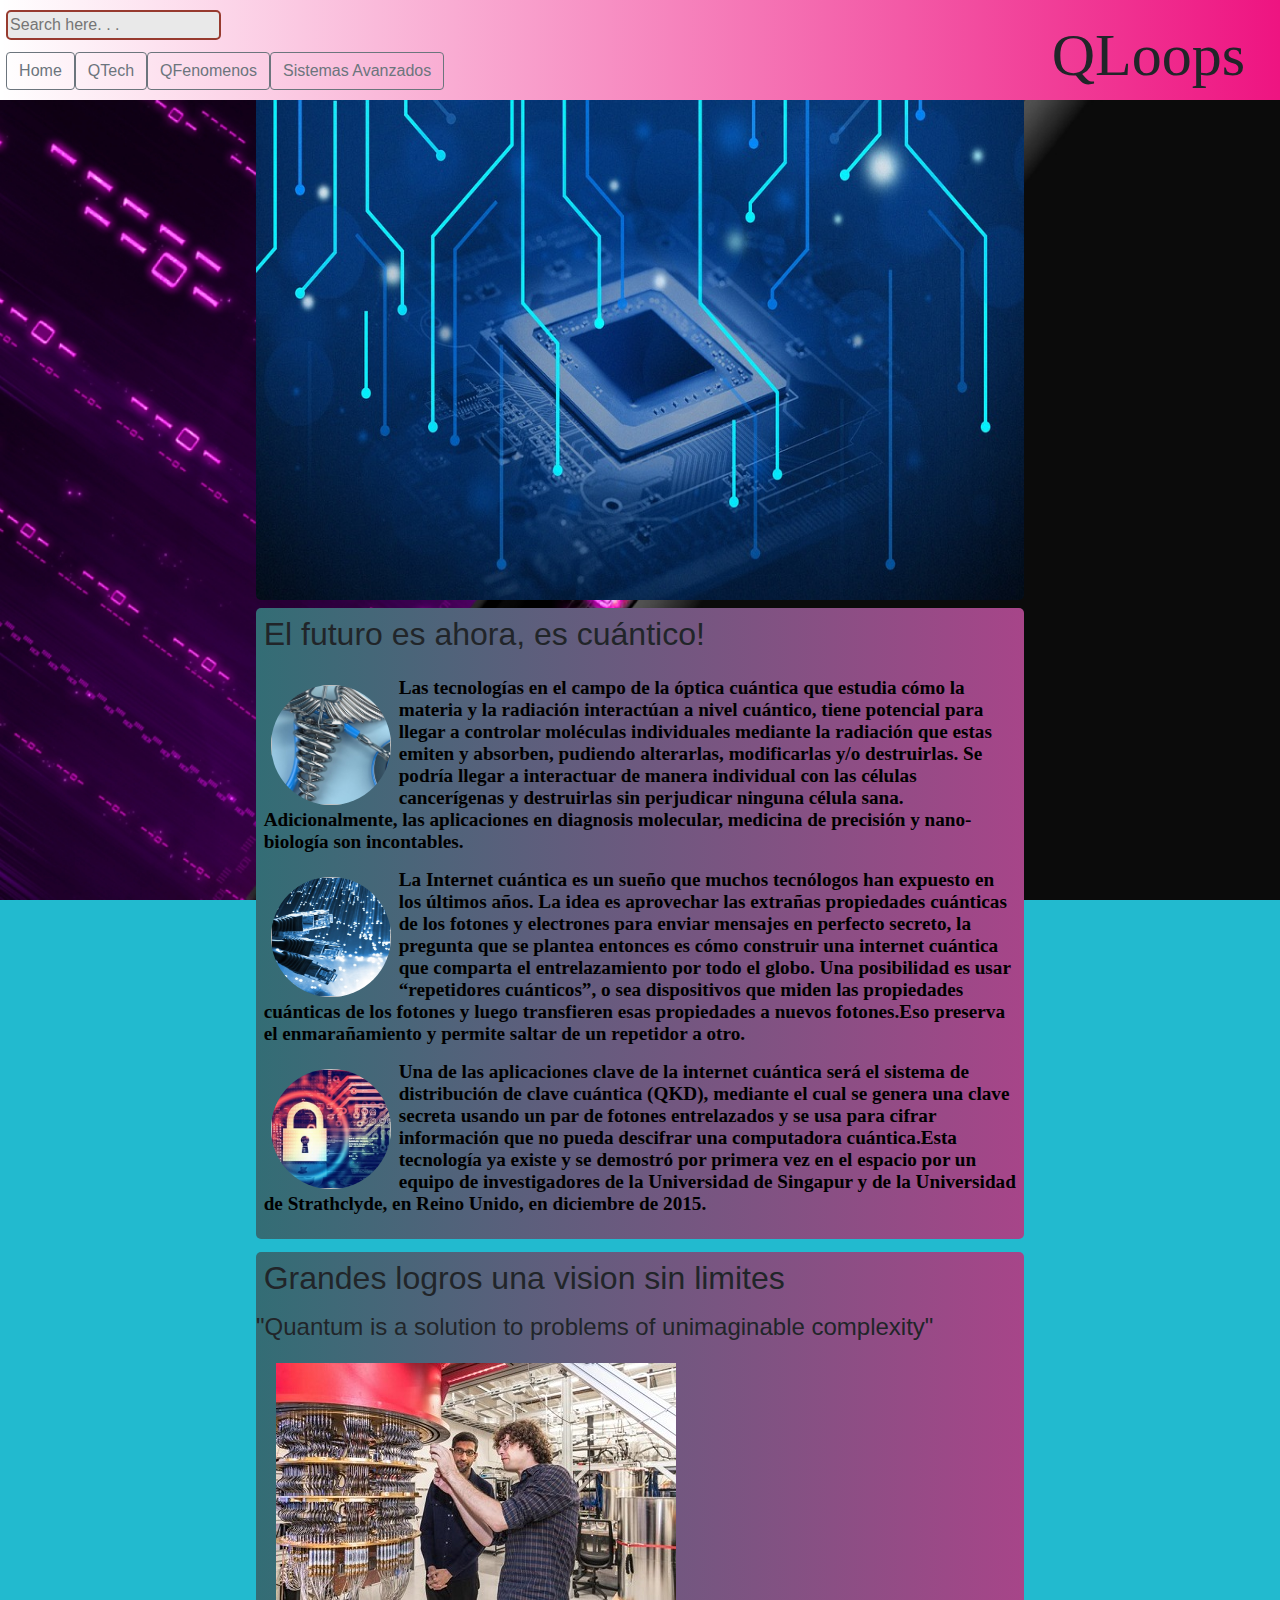
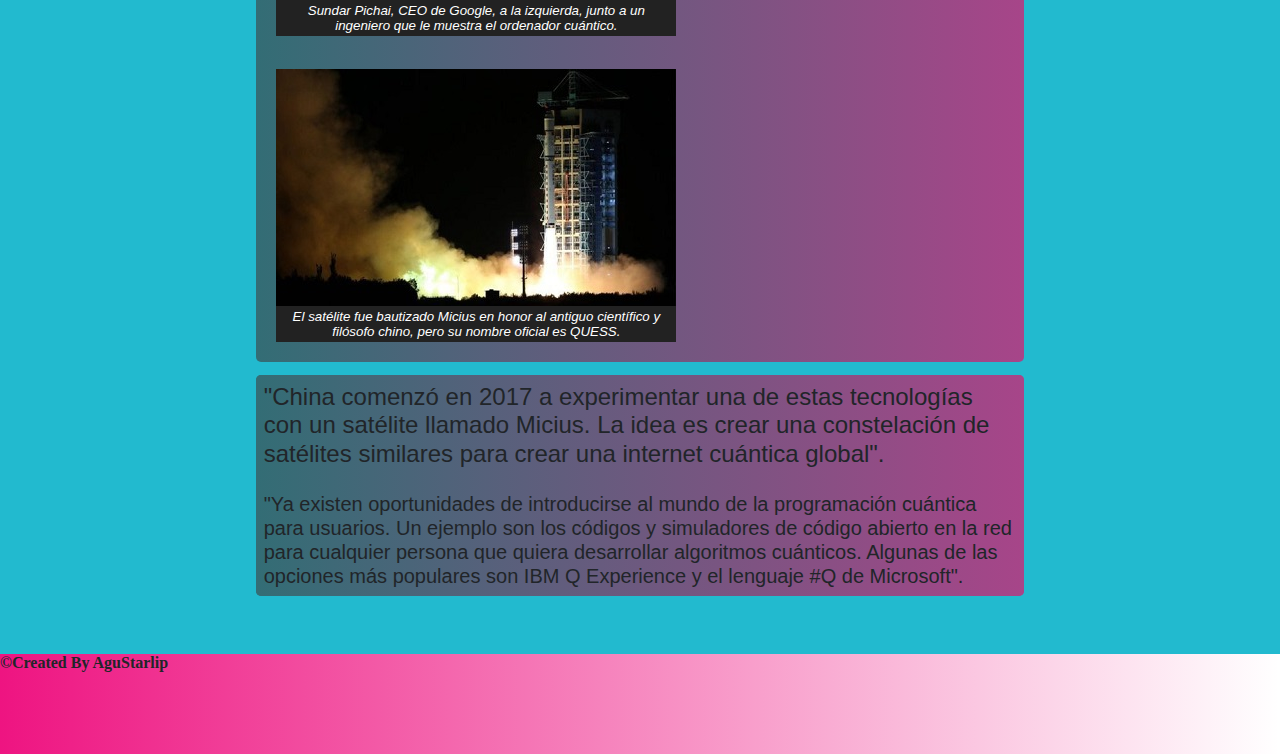
<file: index.html>
<!DOCTYPE html>
<html lang="en">
<head>
	<meta charset="UTF-8">
	<title>QLoops</title>
	<meta name="viewport" content="width=device-width, initial-scale=1.0">
	<link rel="stylesheet" href="https://maxcdn.bootstrapcdn.com/bootstrap/4.0.0/css/bootstrap.min.css">
	<link rel="shortcut icon" type="image/x-icon" href="qloops2.ico">
	<link rel="stylesheet" href="https://cdnjs.cloudflare.com/ajax/libs/font-awesome/4.7.0/css/font-awesome.min.css">
	<link rel="stylesheet" href="Style.css">
	<link rel="stylesheet" href="textStyle.css">
</head>
<body>
	<div id="topHead">
		<div class="container-fluid">
			<div class="flex-row">
				<div class="col-lg col-sm" id="topTitle">
					<div>QLoops</div>
				</div>
				<div class="col-lg col-sm">
					<form class="search-form">
						<div>
							<input name="name" type="search" placeholder="Search here. . ."class="search-input">
						</div>	
					</form>
					<div class="refPage">
						<a href="index.html"><button type="button" class="btn btn-outline-secondary waves-effect">Home</button></a>
						<a href="qtech.html"><button type="button" class="btn btn-outline-secondary waves-effect">QTech</button></a>
						<a href="qfenom.html"><button type="button" class="btn btn-outline-secondary waves-effect">QFenomenos</button></a>
						<a href="sysadvanc.html"><button type="button" class="btn btn-outline-secondary waves-effect">Sistemas Avanzados</button></a>
					</div>
				</div>
			</div>
		</div>
	</div>
	<div class="imgFondo">
		<div class="marg">
			<img class="crop" src="pictures/cuantica-tecnologia.jpg" style="margin-bottom: 1%">
		</div>
		<div class="fonColor marg">
			<h2 class="titleBody">El futuro es ahora, es cuántico!</h2>
			<div class="textStyle" style="padding: 1%">
				<p><img class="imgCurv" style="background-image: url(pictures/img1.jpg)">Las tecnologías en el campo de la óptica cuántica que estudia cómo la materia y la radiación interactúan a nivel cuántico, tiene potencial para llegar a controlar moléculas individuales mediante la radiación que estas emiten y absorben, pudiendo alterarlas, modificarlas y/o destruirlas. Se podría llegar a interactuar de manera individual con las células cancerígenas y destruirlas sin perjudicar ninguna célula sana. Adicionalmente, las aplicaciones en diagnosis molecular, medicina de precisión y nano-biología son incontables.</p>
				<p><img class="imgCurv" style="background-image: url(pictures/img2.jpg)">La Internet cuántica es un sueño que muchos tecnólogos han expuesto en los últimos años. La idea es aprovechar las extrañas propiedades cuánticas de los fotones y electrones para enviar mensajes en perfecto secreto, la pregunta que se plantea entonces es cómo construir una internet cuántica que comparta el entrelazamiento por todo el globo. Una posibilidad es usar “repetidores cuánticos”, o sea dispositivos que miden las propiedades cuánticas de los fotones y luego transfieren esas propiedades a nuevos fotones.Eso preserva el enmarañamiento y permite saltar de un repetidor a otro.</p>
				<p><img class="imgCurv" style="background-image: url(pictures/img3.jpg)">Una de las aplicaciones clave de la internet cuántica será el sistema de distribución de clave cuántica (QKD), mediante el cual se genera una clave secreta usando un par de fotones entrelazados y se usa para cifrar información que no pueda descifrar una computadora cuántica.Esta tecnología ya existe y se demostró por primera vez en el espacio por un equipo de investigadores de la Universidad de Singapur y de la Universidad de Strathclyde, en Reino Unido, en diciembre de 2015.</p>
			</div>
		</div>
		<div class="fonColor marg" style="margin-top: 1%">
			<div>
				<h2 class="titleBody">Grandes logros una vision sin limites</h2>
			</div>
			<h4 style="writing-mode: horizontal-tb">"Quantum is a solution to problems of unimaginable complexity"</h4>
			<div class="container">
				<div class="row">
					<div class="d-flex justify-content-around">
						<figure>
							<a href="https://www.lavanguardia.com/ciencia/20191023/471156519790/ordenador-cuantico-google-supremacia-computacion-cuantica.html"><img id="link1" src="pictures/imglink1.jpg" alt="Computacion Cuántico"></a>
							<figcaption>Sundar Pichai, CEO de Google, a la izquierda, junto a un ingeniero que le muestra el ordenador cuántico.</figcaption>
						</figure>
					</div>
					<div class="d-flex justify-content-around">
						<figure>
							<a href="https://www.bbc.com/mundo/noticias-37064468"><img id="link2" src="pictures/imglink2.jpg" alt="Satelite Cuántico"></a>
							<figcaption>El satélite fue bautizado Micius en honor al antiguo científico y filósofo chino, pero su nombre oficial es QUESS.</figcaption>
						</figure>
					</div>
				</div>
			</div>
		</div>
		<div class="fonColor marg" style="margin-top: 1%">
			<div class="fonColor" style="border-radius: 5px 5px 5px 5px">
				<h4 class="titleBody">"China comenzó en 2017 a experimentar una de estas tecnologías con un satélite llamado Micius. La idea es crear una constelación de satélites similares para crear una internet cuántica global".</h4>
				<h5 class="titleBody">"Ya existen oportunidades de introducirse al mundo de la programación cuántica para usuarios. Un ejemplo son los códigos y simuladores de código abierto en la red para cualquier persona que quiera desarrollar algoritmos cuánticos. Algunas de las opciones más populares son IBM Q Experience y el lenguaje #Q de Microsoft".</h5>
			</div>
		</div>
		<div class="opacity" style="height: 50px"></div>
	</div>
	<div id="bottomEnd" style="margin-top: 0%">
		<p>©Created By AguStarlip</p>
	</div>	
</body>
</html>
</file>
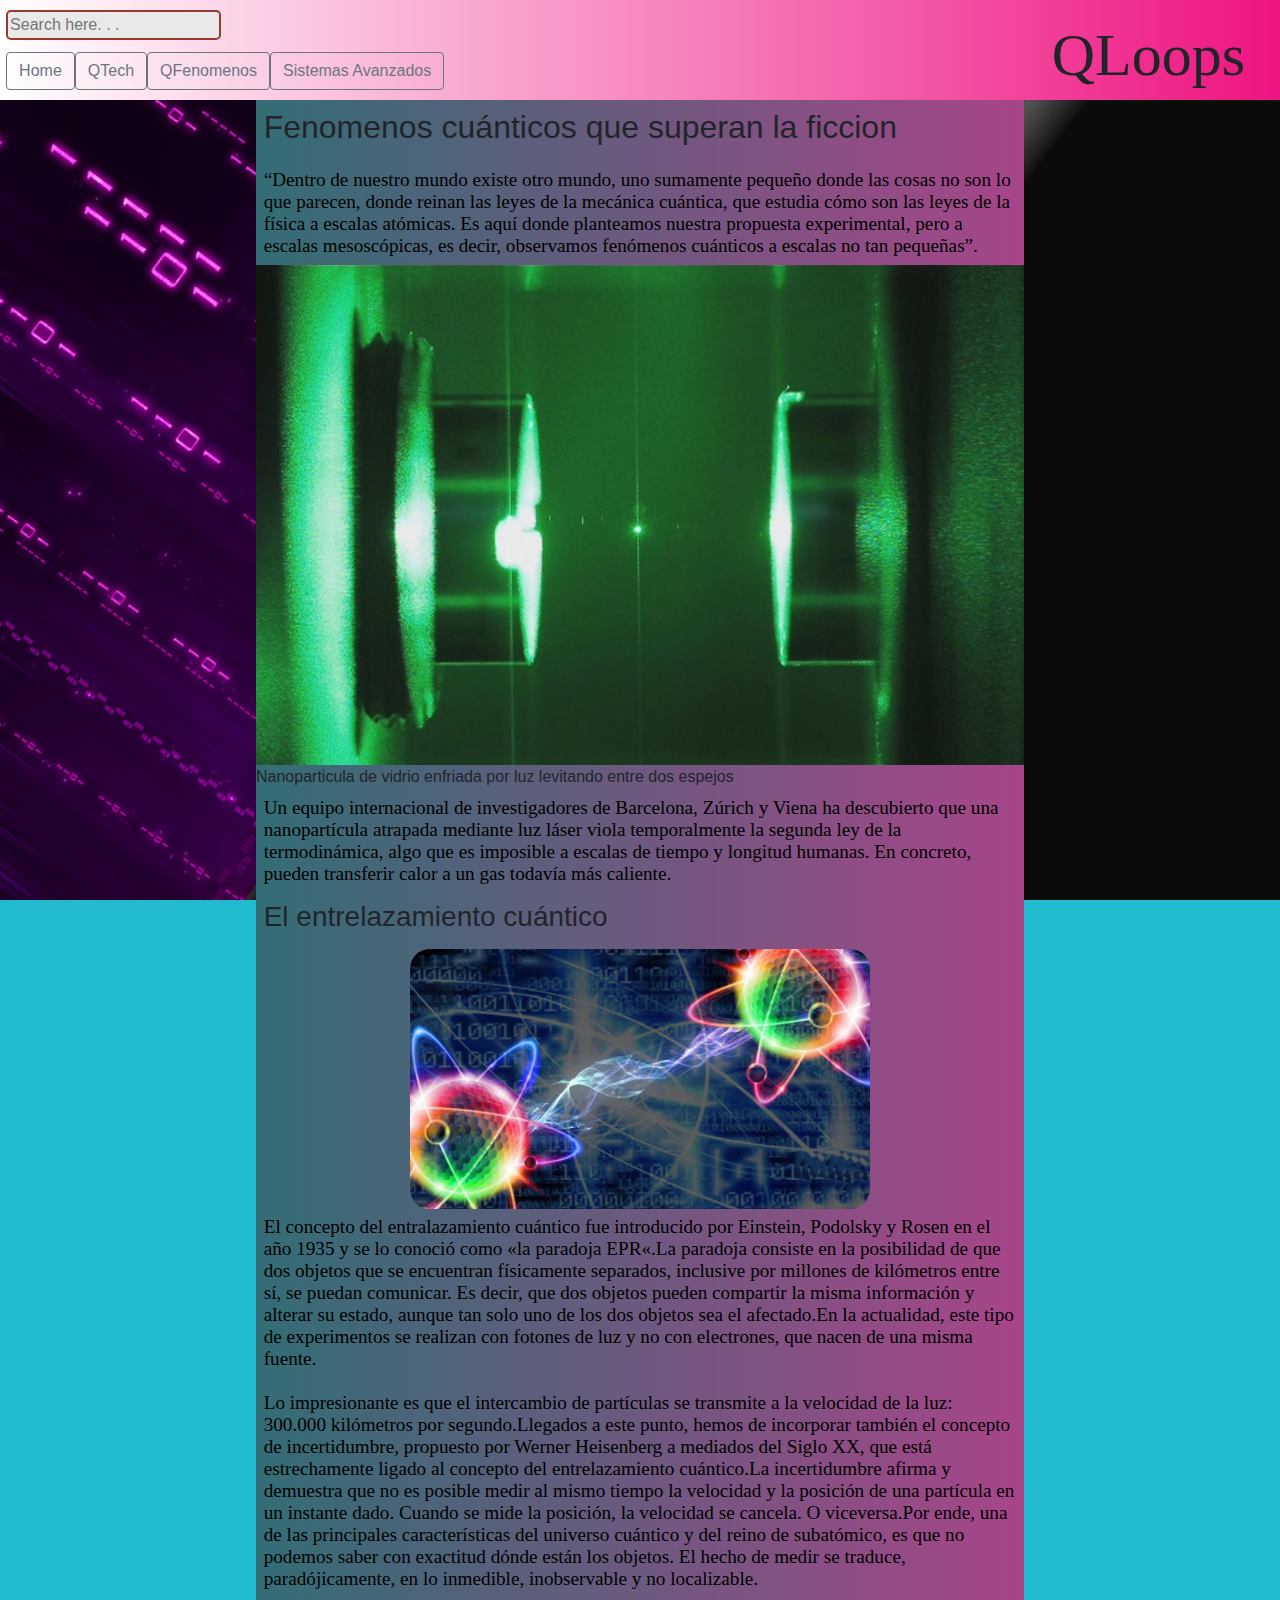
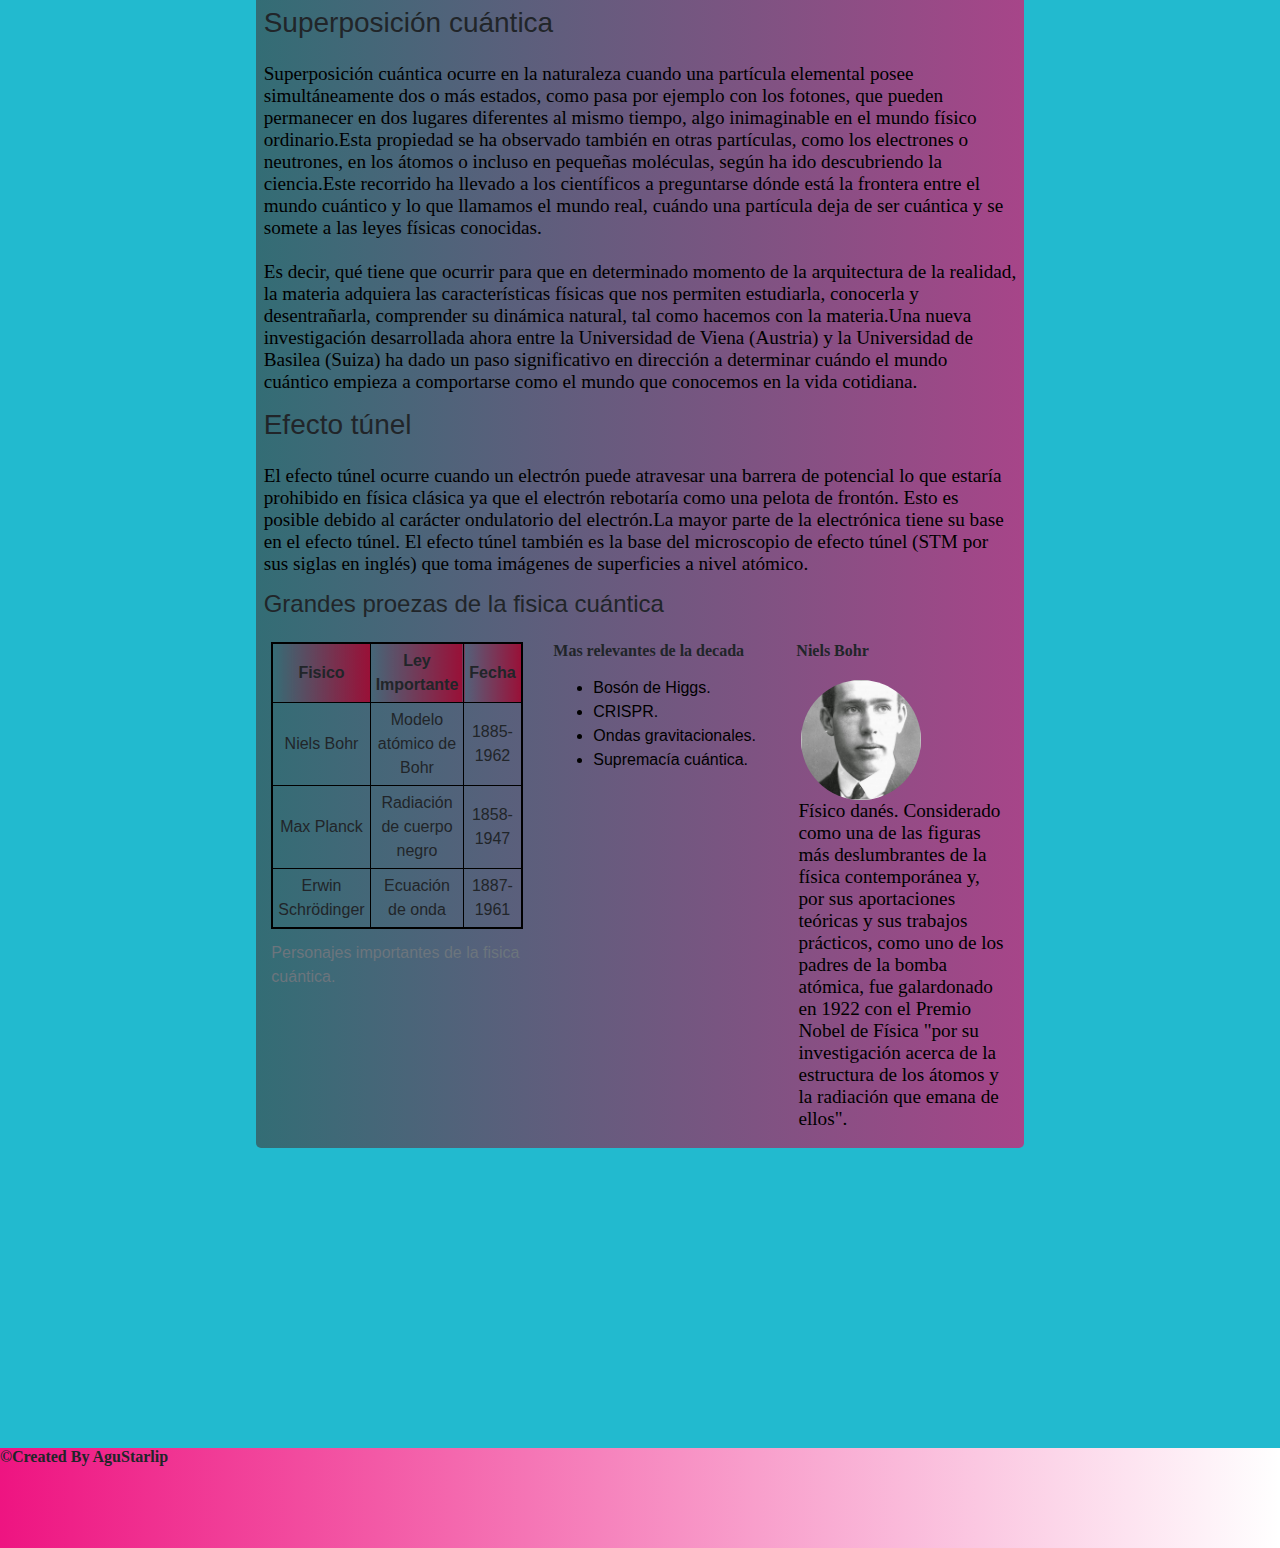
<file: qfenom.html>
<!DOCTYPE html>
<html lang="en">
<head>
	<meta charset="UTF-8">
	<title>QLoops</title>
	<meta name="viewport" content="width=device-width, initial-scale=1.0">
	<link rel="stylesheet" href="https://maxcdn.bootstrapcdn.com/bootstrap/4.0.0/css/bootstrap.min.css">
	<link rel="shortcut icon" type="image/x-icon" href="qloops2.ico">
	<link rel="stylesheet" href="https://cdnjs.cloudflare.com/ajax/libs/font-awesome/4.7.0/css/font-awesome.min.css">
	<link rel="stylesheet" href="Style.css">
	<link rel="stylesheet" href="textStyle.css">
</head>
<body>
	<div id="topHead">
		<div class="container-fluid">
			<div class="flex-row">
				<div class="col-lg col-sm" id="topTitle">
					<div>QLoops</div>
				</div>
				<div class="col-lg col-sm">
					<form class="search-form">
						<div>
							<input name="name" type="search" placeholder="Search here. . ."class="search-input">
						</div>	
					</form>
					<div class="refPage">
						<a href="index.html"><button type="button" class="btn btn-outline-secondary waves-effect">Home</button></a>
						<a href="qtech.html"><button type="button" class="btn btn-outline-secondary waves-effect">QTech</button></a>
						<a href="qfenom.html"><button type="button" class="btn btn-outline-secondary waves-effect">QFenomenos</button></a>
						<a href="sysadvanc.html"><button type="button" class="btn btn-outline-secondary waves-effect">Sistemas Avanzados</button></a>
					</div>
				</div>
			</div>
		</div>
	</div>
	<div class="imgFondo">
		<div class="fonColor marg" style="border-radius: 0px 0px 5px 5px">
			<h2 class="titleBody">Fenomenos cuánticos que superan la ficcion</h2>
			<div>
				<p class="textStyle">“Dentro de nuestro mundo existe otro mundo, uno sumamente pequeño donde las cosas no son lo que parecen, donde reinan las leyes de la mecánica cuántica, que estudia cómo son las leyes de la física a escalas atómicas. Es aquí donde planteamos nuestra propuesta experimental, pero a escalas mesoscópicas, es decir, observamos fenómenos cuánticos a escalas no tan pequeñas”.</p>
				<img class="crop" src="pictures/fenomG.jpg" alt="Fenomenos cuanticos" style="border-radius: 0%">
				<caption>Nanoparticula de vidrio enfriada por luz levitando entre dos espejos</caption>
				<p class="textStyle">Un equipo internacional de investigadores de Barcelona, Zúrich y Viena ha descubierto que una nanopartícula atrapada mediante luz láser viola temporalmente la segunda ley de la termodinámica, algo que es imposible a escalas de tiempo y longitud humanas. En concreto, pueden transferir calor a un gas todavía más caliente.</p>
				<h3 class="titleBody">El entrelazamiento cuántico</h3>
				<img class="crop3" src="pictures/entrelazamiento-cuantico.jpg" alt="QE">
				<p class="textStyle">El concepto del entralazamiento cuántico fue introducido por Einstein, Podolsky y Rosen en el año 1935 y se lo conoció como «la paradoja EPR«.La paradoja consiste en la posibilidad de que dos objetos que se encuentran físicamente separados, inclusive por millones de kilómetros entre sí, se puedan comunicar. Es decir, que dos objetos pueden compartir la misma información y alterar su estado, aunque tan solo uno de los dos objetos sea el afectado.En la actualidad, este tipo de experimentos se realizan con fotones de luz y no con electrones, que nacen de una misma fuente.<br><br>Lo impresionante es que el intercambio de partículas se transmite a la velocidad de la luz: 300.000 kilómetros por segundo.Llegados a este punto, hemos de incorporar también el concepto de incertidumbre, propuesto por Werner Heisenberg a mediados del Siglo XX, que está estrechamente ligado al concepto del entrelazamiento cuántico.La incertidumbre afirma y demuestra que no es posible medir al mismo tiempo la velocidad y la posición de una partícula en un instante dado. Cuando se mide la posición, la velocidad se cancela. O viceversa.Por ende, una de las principales características del universo cuántico y del reino de subatómico, es que no podemos saber con exactitud dónde están los objetos. El hecho de medir se traduce, paradójicamente, en lo inmedible, inobservable y no localizable.</p>
				<h3 class="titleBody">Superposición cuántica</h3>
				<p class="textStyle">Superposición cuántica ocurre en la naturaleza cuando una partícula elemental posee simultáneamente dos o más estados, como pasa por ejemplo con los fotones, que pueden permanecer en dos lugares diferentes al mismo tiempo, algo inimaginable en el mundo físico ordinario.Esta propiedad se ha observado también en otras partículas, como los electrones o neutrones, en los átomos o incluso en pequeñas moléculas, según ha ido descubriendo la ciencia.Este recorrido ha llevado a los científicos a preguntarse dónde está la frontera entre el mundo cuántico y lo que llamamos el mundo real, cuándo una partícula deja de ser cuántica y se somete a las leyes físicas conocidas.<br><br>Es decir, qué tiene que ocurrir para que en determinado momento de la arquitectura de la realidad, la materia adquiera las características físicas que nos permiten estudiarla, conocerla y desentrañarla, comprender su dinámica natural, tal como hacemos con la materia.Una nueva investigación desarrollada ahora entre la Universidad de Viena (Austria) y la Universidad de Basilea (Suiza) ha dado un paso significativo en dirección a determinar cuándo el mundo cuántico empieza a comportarse como el mundo que conocemos en la vida cotidiana.</p>
				<h3 class="titleBody">Efecto túnel</h3>
				<p class="textStyle">El efecto túnel ocurre cuando un electrón puede atravesar una barrera de potencial lo que estaría prohibido en física clásica ya que el electrón rebotaría como una pelota de frontón. Esto es posible debido al carácter ondulatorio del electrón.La mayor parte de la electrónica tiene su base en el efecto túnel. El efecto túnel también es la base del microscopio de efecto túnel (STM por sus siglas en inglés) que toma imágenes de superficies a nivel atómico.</p>
				<h4 class="titleBody">Grandes proezas de la fisica cuántica</h4>
			</div>
			<div class="container">
				<div class="row">
					<div class="col-lg col-sm">
						<table>
							<caption>Personajes importantes de la fisica cuántica.</caption>
							<thead>
								<tr>
									<th>Fisico</th>
									<th>Ley Importante</th>
									<th>Fecha</th>
								</tr>
							</thead>
							<tbody>
								<tr>
									<td>Niels Bohr</td>
									<td>Modelo atómico de Bohr</td>
									<td>1885-1962</td>
								</tr>
								<tr>
									<td>Max Planck</td>
									<td>Radiación de cuerpo negro</td>
									<td>1858-1947</td>
								</tr>
								<tr>
									<td>Erwin Schrödinger</td>
									<td>Ecuación de onda</td>
									<td>1887-1961</td>
								</tr>
							</tbody>
						</table>
					</div>
					<div class="col-lg col-sm">
						<p>Mas relevantes de la decada</p>
						<ul>
						    <li>Bosón de Higgs.</li>
						    <li>CRISPR.</li>
						    <li>Ondas gravitacionales.</li>
						    <li>Supremacía cuántica.</li>
						</ul>
					</div>
					<div class="col-lg col-sm">
						<p>Niels Bohr</p>
						<p class="textStyle"><img class="imgCurv" style="background-image: url(pictures/niels%20bohr.jpg)">Físico danés. Considerado como una de las figuras más deslumbrantes de la física contemporánea y, por sus aportaciones teóricas y sus trabajos prácticos, como uno de los padres de la bomba atómica, fue galardonado en 1922 con el Premio Nobel de Física "por su investigación acerca de la estructura de los átomos y la radiación que emana de ellos".</p>
					</div>
				</div>
			</div>	
		</div>
		<div class="opacity"></div>
	</div>
	<div id="bottomEnd" style="margin-top: 0%">
		<p>©Created By AguStarlip</p>
	</div>
</body>
</html>
</file>
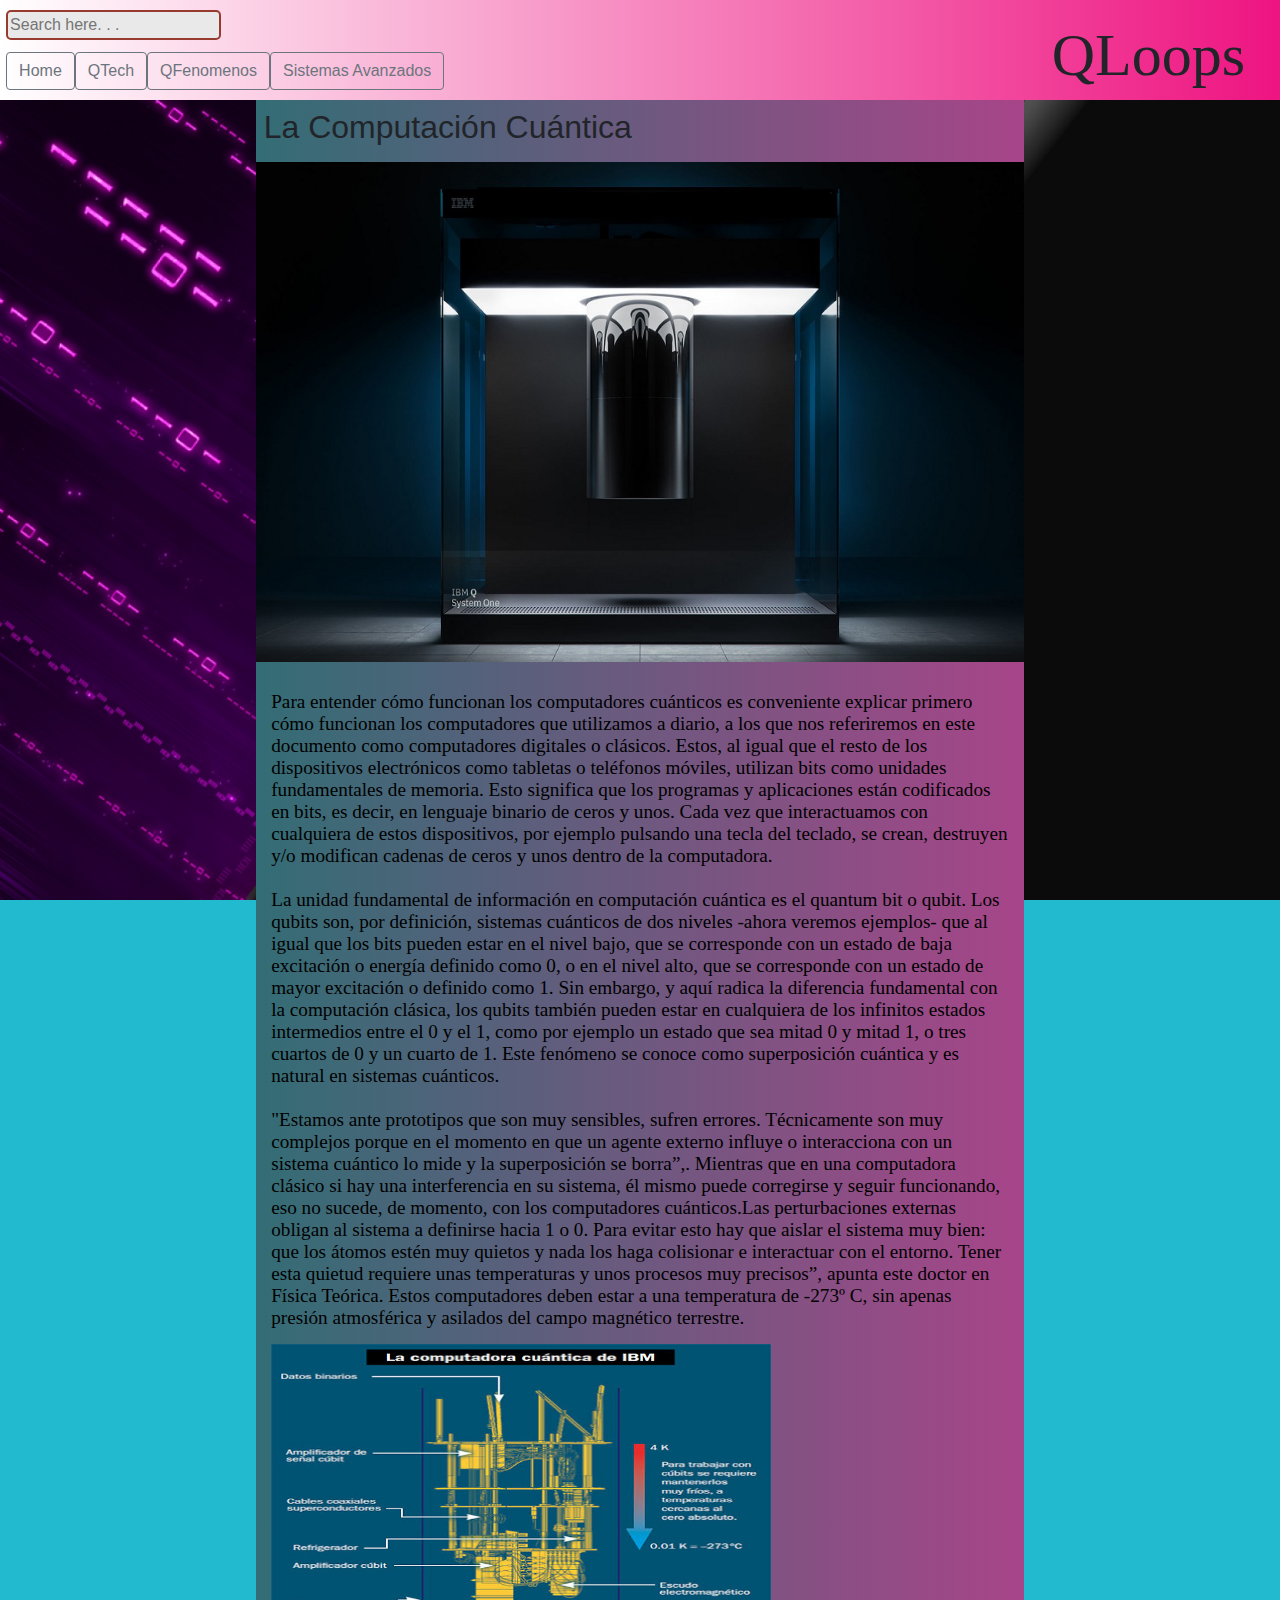
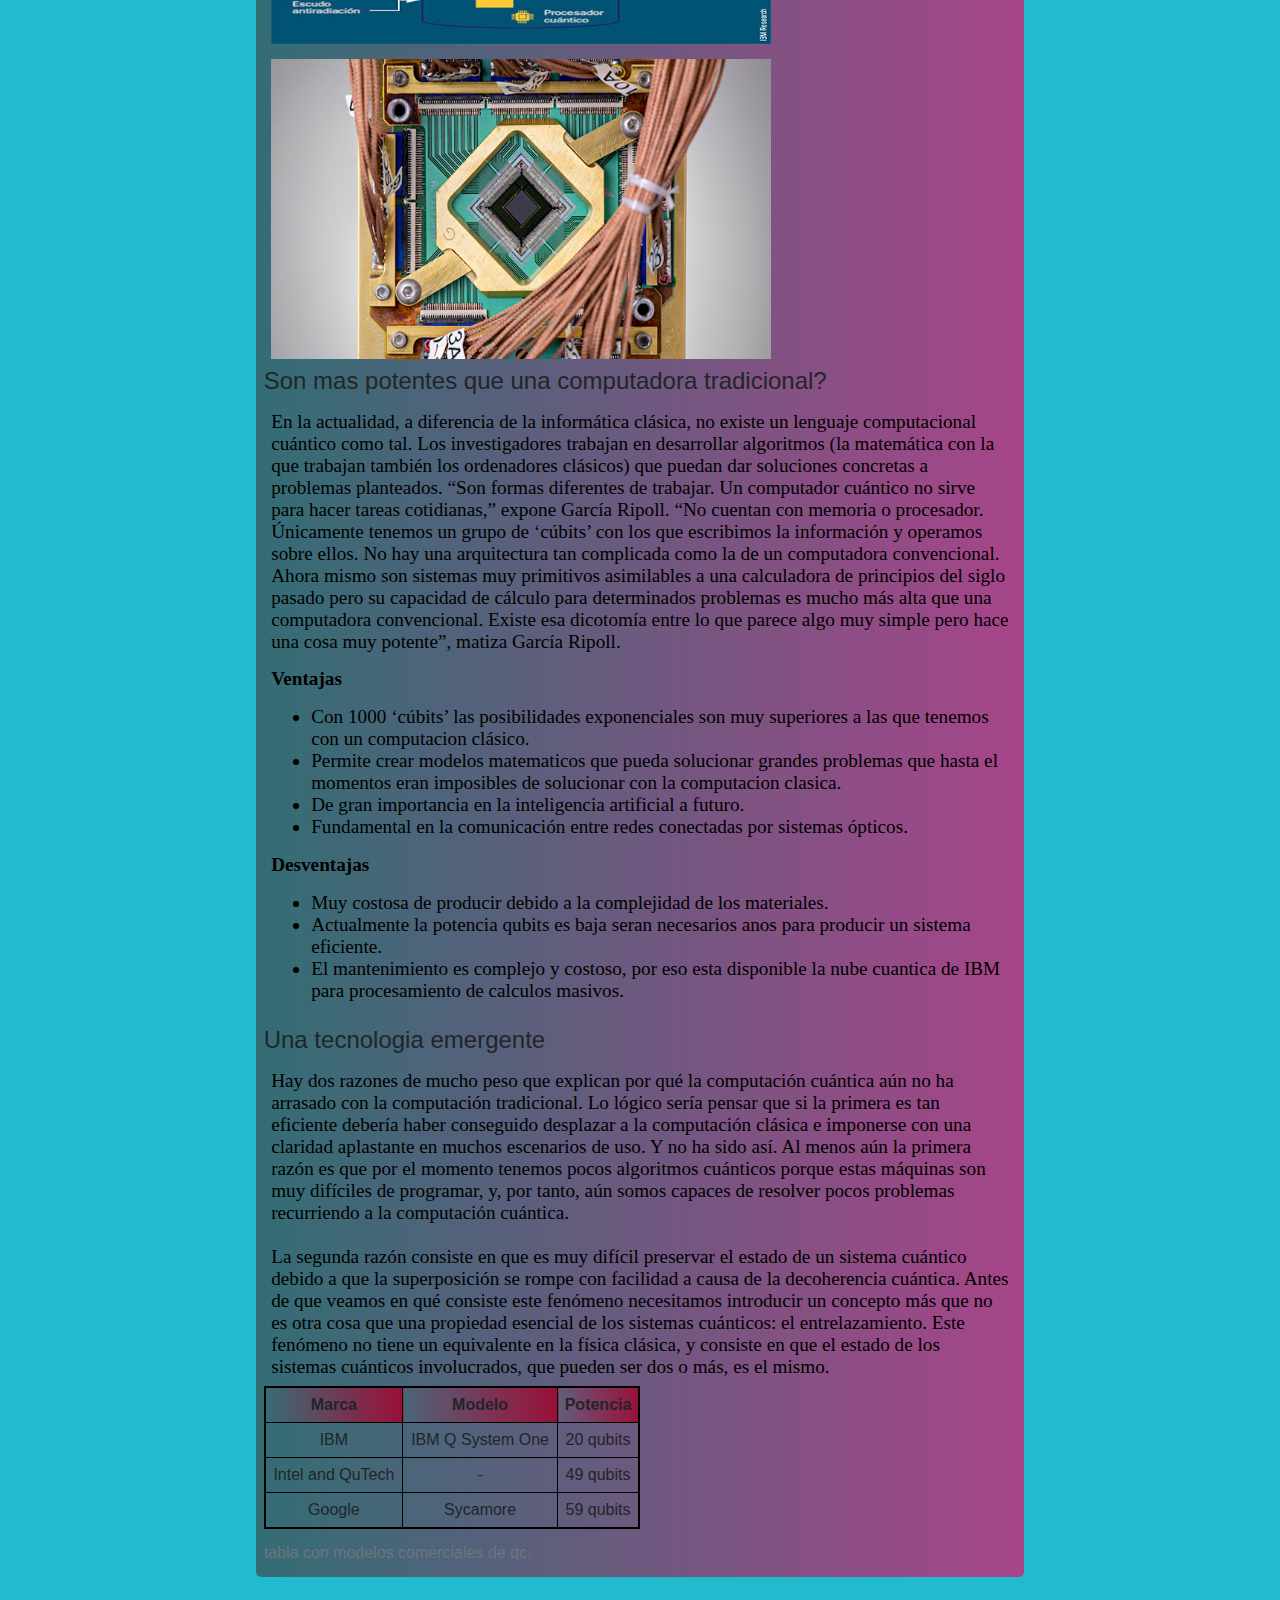
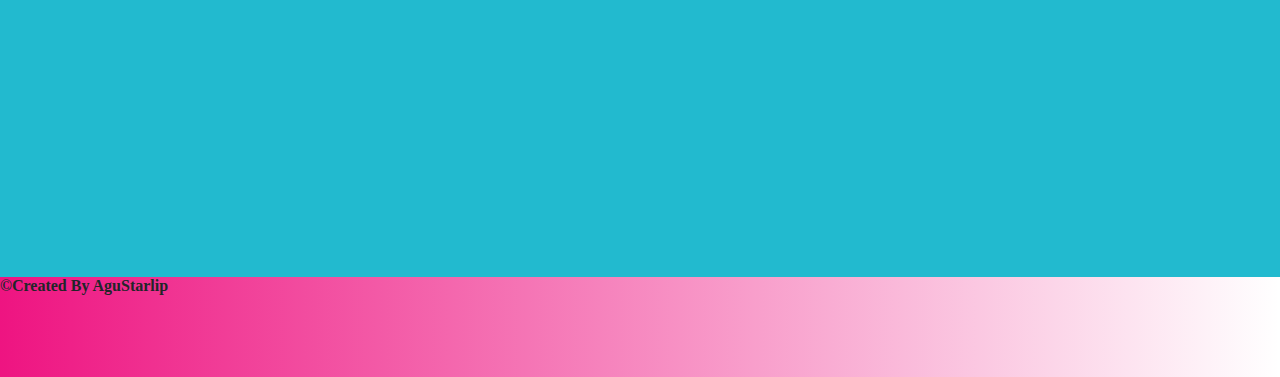
<file: qtech.html>
<!DOCTYPE html>
<html lang="en">
<head>
	<meta charset="UTF-8">
	<title>QLoops</title>
	<meta name="viewport" content="width=device-width, initial-scale=1.0">
	<link rel="stylesheet" href="https://maxcdn.bootstrapcdn.com/bootstrap/4.0.0/css/bootstrap.min.css">
	<link rel="shortcut icon" type="image/x-icon" href="qloops2.ico">
	<link rel="stylesheet" href="https://cdnjs.cloudflare.com/ajax/libs/font-awesome/4.7.0/css/font-awesome.min.css">
	<link rel="stylesheet" href="Style.css">
	<link rel="stylesheet" href="textStyle.css">
</head>
<body>
	<div id="topHead">
		<div class="container-fluid">
			<div class="flex-row">
				<div class="col-lg col-sm" id="topTitle">
					<div>QLoops</div>
				</div>
				<div class="col-lg col-sm">
					<form class="search-form">
						<div>
							<input name="name" type="search" placeholder="Search here. . ."class="search-input">
						</div>	
					</form>
					<div class="refPage">
						<a href="index.html"><button type="button" class="btn btn-outline-secondary waves-effect">Home</button></a>
						<a href="qtech.html"><button type="button" class="btn btn-outline-secondary waves-effect">QTech</button></a>
						<a href="qfenom.html"><button type="button" class="btn btn-outline-secondary waves-effect">QFenomenos</button></a>
						<a href="sysadvanc.html"><button type="button" class="btn btn-outline-secondary waves-effect">Sistemas Avanzados</button></a>
					</div>
				</div>
			</div>
		</div>
	</div>
	<div class="imgFondo">
		<div class="fonColor marg" style="border-radius: 0px 0px 5px 5px">
			<h2 class="titleBody">La Computación Cuántica</h2>
			<img class="crop" src="pictures/computadora-cu%C3%A1ntica-IBM.jpg" alt="QC" style="border-radius: 0%">
			<div style="padding: 0% 1%">
			<p class="textStyle"><br>Para entender cómo funcionan los computadores cuánticos es conveniente explicar primero cómo funcionan los computadores que utilizamos a diario, a los que nos referiremos en este documento como computadores digitales o clásicos. Estos, al igual que el resto de los dispositivos electrónicos como tabletas o teléfonos móviles, utilizan bits como unidades fundamentales de memoria. Esto significa que los programas y aplicaciones están codificados en bits, es decir, en lenguaje binario de ceros y unos. Cada vez que interactuamos con cualquiera de estos dispositivos, por ejemplo pulsando una tecla del teclado, se crean, destruyen y/o modifican cadenas de ceros y unos dentro de la computadora.<br><br>La unidad fundamental de información en computación cuántica es el quantum bit o qubit. Los qubits son, por definición, sistemas cuánticos de dos niveles -ahora veremos ejemplos- que al igual que los bits pueden estar en el nivel bajo, que se corresponde con un estado de baja excitación o energía definido como 0, o en el nivel alto, que se corresponde con un estado de mayor excitación o definido como 1. Sin embargo, y aquí radica la diferencia fundamental con la computación clásica, los qubits también pueden estar en cualquiera de los infinitos estados intermedios entre el 0 y el 1, como por ejemplo un estado que sea mitad 0 y mitad 1, o tres cuartos de 0 y un cuarto de 1. Este fenómeno se conoce como superposición cuántica y es natural en sistemas cuánticos.<br><br>"Estamos ante prototipos que son muy sensibles, sufren errores. Técnicamente son muy complejos porque en el momento en que un agente externo influye o interacciona con un sistema cuántico lo mide y la superposición se borra”,. Mientras que en una computadora clásico si hay una interferencia en su sistema, él mismo puede corregirse y seguir funcionando, eso no sucede, de momento, con los computadores cuánticos.Las perturbaciones externas obligan al sistema a definirse hacia 1 o 0. Para evitar esto hay que aislar el sistema muy bien: que los átomos estén muy quietos y nada los haga colisionar e interactuar con el entorno. Tener esta quietud requiere unas temperaturas y unos procesos muy precisos”, apunta este doctor en Física Teórica. Estos computadores deben estar a una temperatura de -273º C, sin apenas presión atmosférica y asilados del campo magnético terrestre.</p>
			<img class="crop2" src="pictures/structure.jpg" alt="QCS">
			<img class="crop2" src="pictures/qproc.jpg" alt="QCS">
			<h4>Son mas potentes que una computadora tradicional?</h4>
			<p class="textStyle">En la actualidad, a diferencia de la informática clásica, no existe un lenguaje computacional cuántico como tal. Los investigadores trabajan en desarrollar algoritmos (la matemática con la que trabajan también los ordenadores clásicos) que puedan dar soluciones concretas a problemas planteados. “Son formas diferentes de trabajar. Un computador cuántico no sirve para hacer tareas cotidianas,” expone García Ripoll. “No cuentan con memoria o procesador. Únicamente tenemos un grupo de ‘cúbits’ con los que escribimos la información y operamos sobre ellos. No hay una arquitectura tan complicada como la de un computadora convencional. Ahora mismo son sistemas muy primitivos asimilables a una calculadora de principios del siglo pasado pero su capacidad de cálculo para determinados problemas es mucho más alta que una computadora convencional. Existe esa dicotomía entre lo que parece algo muy simple pero hace una cosa muy potente”, matiza García Ripoll.</p>
			<div class="textStyle">
				<p>Ventajas</p>
				<ul>
				    <li>Con 1000 ‘cúbits’ las posibilidades exponenciales son muy superiores a las que tenemos con un computacion clásico.</li>
				    <li>Permite crear modelos matematicos que pueda solucionar grandes problemas que hasta el momentos eran imposibles de solucionar con la computacion clasica.</li>
				    <li>De gran importancia en la inteligencia artificial a futuro.</li>
				    <li>Fundamental en la comunicación entre redes conectadas por sistemas ópticos.</li>
				</ul>
				<p>Desventajas</p>
				<ul>
				    <li>Muy costosa de producir debido a la complejidad de los materiales.</li>
				    <li>Actualmente la potencia qubits es baja seran necesarios anos para producir un sistema eficiente.</li>
				    <li>El mantenimiento es complejo y costoso, por eso esta disponible la nube cuantica de IBM para procesamiento de calculos masivos.</li>
				</ul>
			</div>
			<h4>Una tecnologia emergente</h4>
			<p class="textStyle" style="padding-bottom: 1%">Hay dos razones de mucho peso que explican por qué la computación cuántica aún no ha arrasado con la computación tradicional. Lo lógico sería pensar que si la primera es tan eficiente debería haber conseguido desplazar a la computación clásica e imponerse con una claridad aplastante en muchos escenarios de uso. Y no ha sido así. Al menos aún la primera razón es que por el momento tenemos pocos algoritmos cuánticos porque estas máquinas son muy difíciles de programar, y, por tanto, aún somos capaces de resolver pocos problemas recurriendo a la computación cuántica.<br><br>La segunda razón consiste en que es muy difícil preservar el estado de un sistema cuántico debido a que la superposición se rompe con facilidad a causa de la decoherencia cuántica. Antes de que veamos en qué consiste este fenómeno necesitamos introducir un concepto más que no es otra cosa que una propiedad esencial de los sistemas cuánticos: el entrelazamiento. Este fenómeno no tiene un equivalente en la física clásica, y consiste en que el estado de los sistemas cuánticos involucrados, que pueden ser dos o más, es el mismo.</h4>
			<table>
				<caption>tabla con modelos comerciales de qc.</caption>
				<thead>
					<tr>
						<th>Marca</th>
						<th>Modelo</th>
						<th>Potencia</th>
					</tr>
				</thead>
				<tbody>
					<tr>
						<td>IBM</td>
						<td>IBM Q System One</td>
						<td>20 qubits</td>
					</tr>
					<tr>
						<td>Intel and QuTech</td>
						<td>-</td>
						<td>49 qubits</td>
					</tr>
					<tr>
						<td>Google</td>
						<td>Sycamore</td>
						<td>59 qubits</td>
					</tr>
				</tbody>
			</table>
			</div>	
		</div>
		<div class="opacity"></div>
	</div>
	<div id="bottomEnd" style="margin-top: 0%">
		<p>©Created By AguStarlip</p>
	</div>
</body>
</html>
</file>
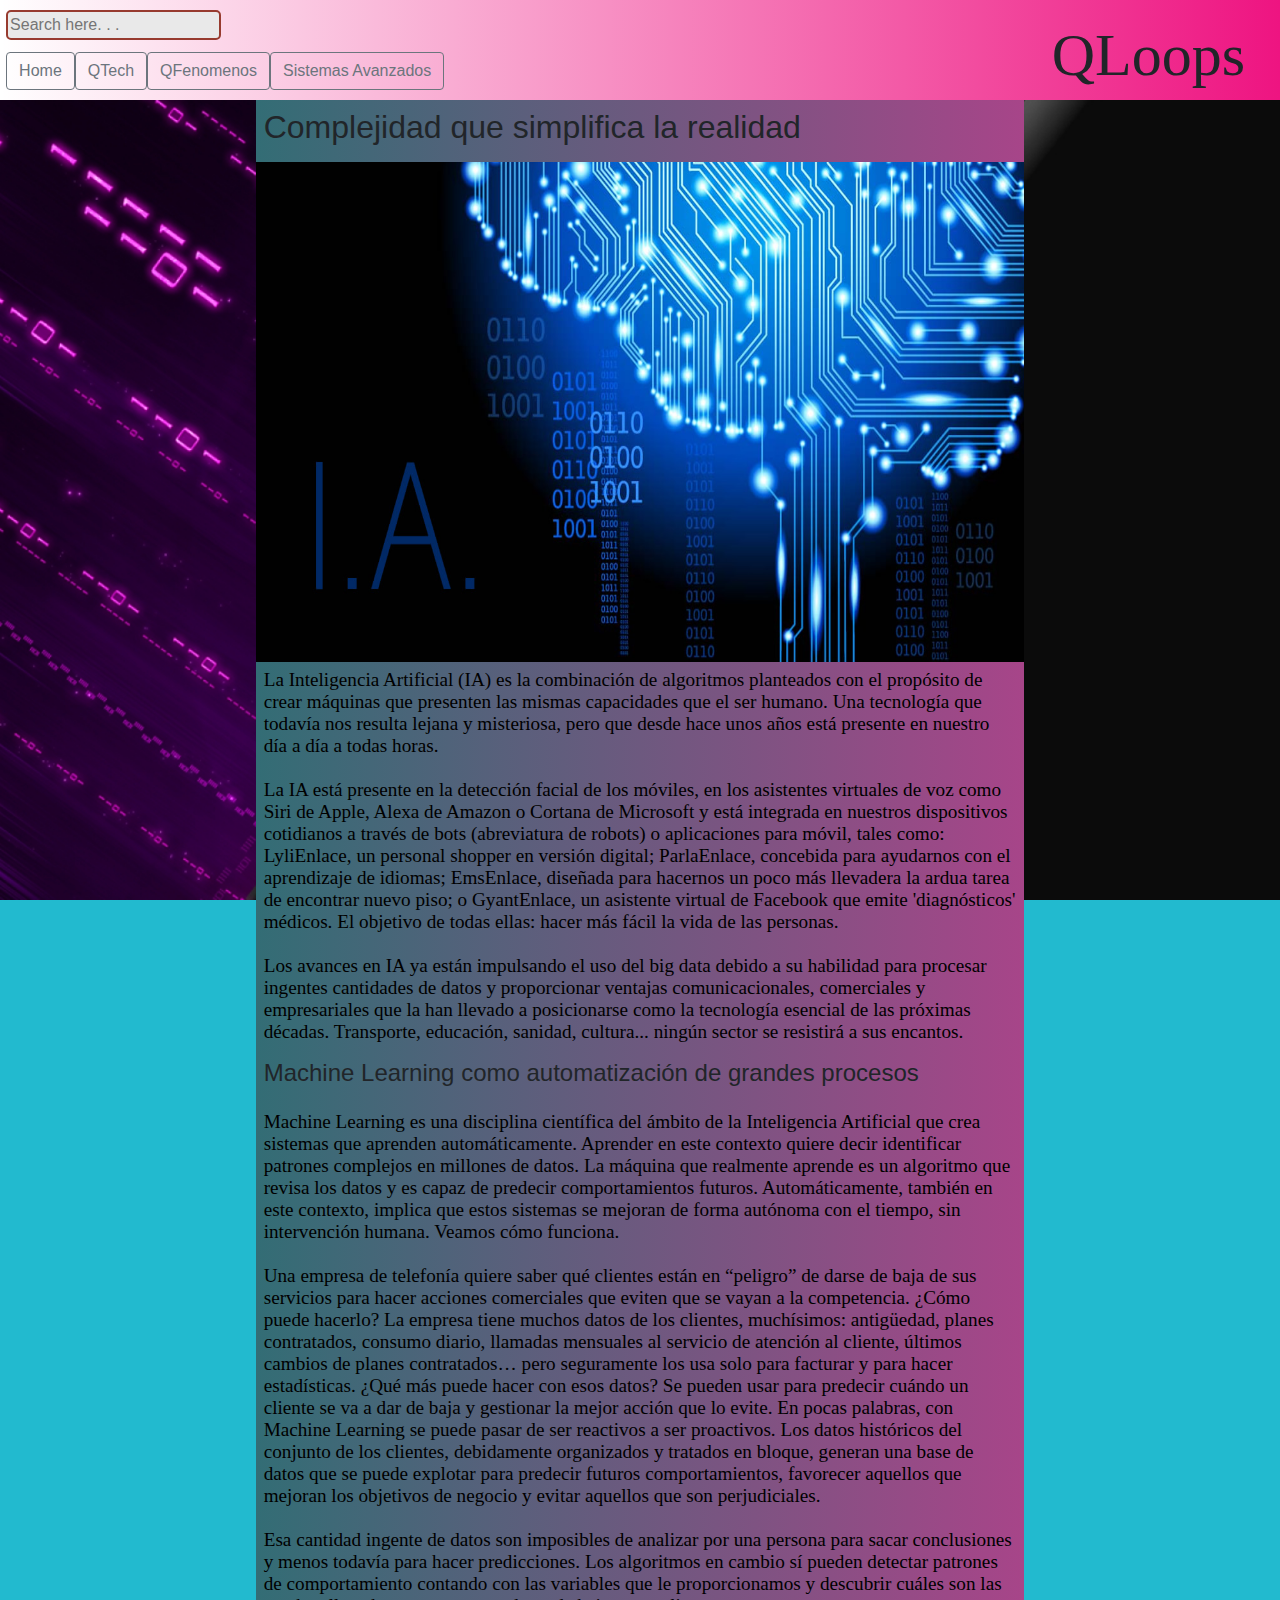
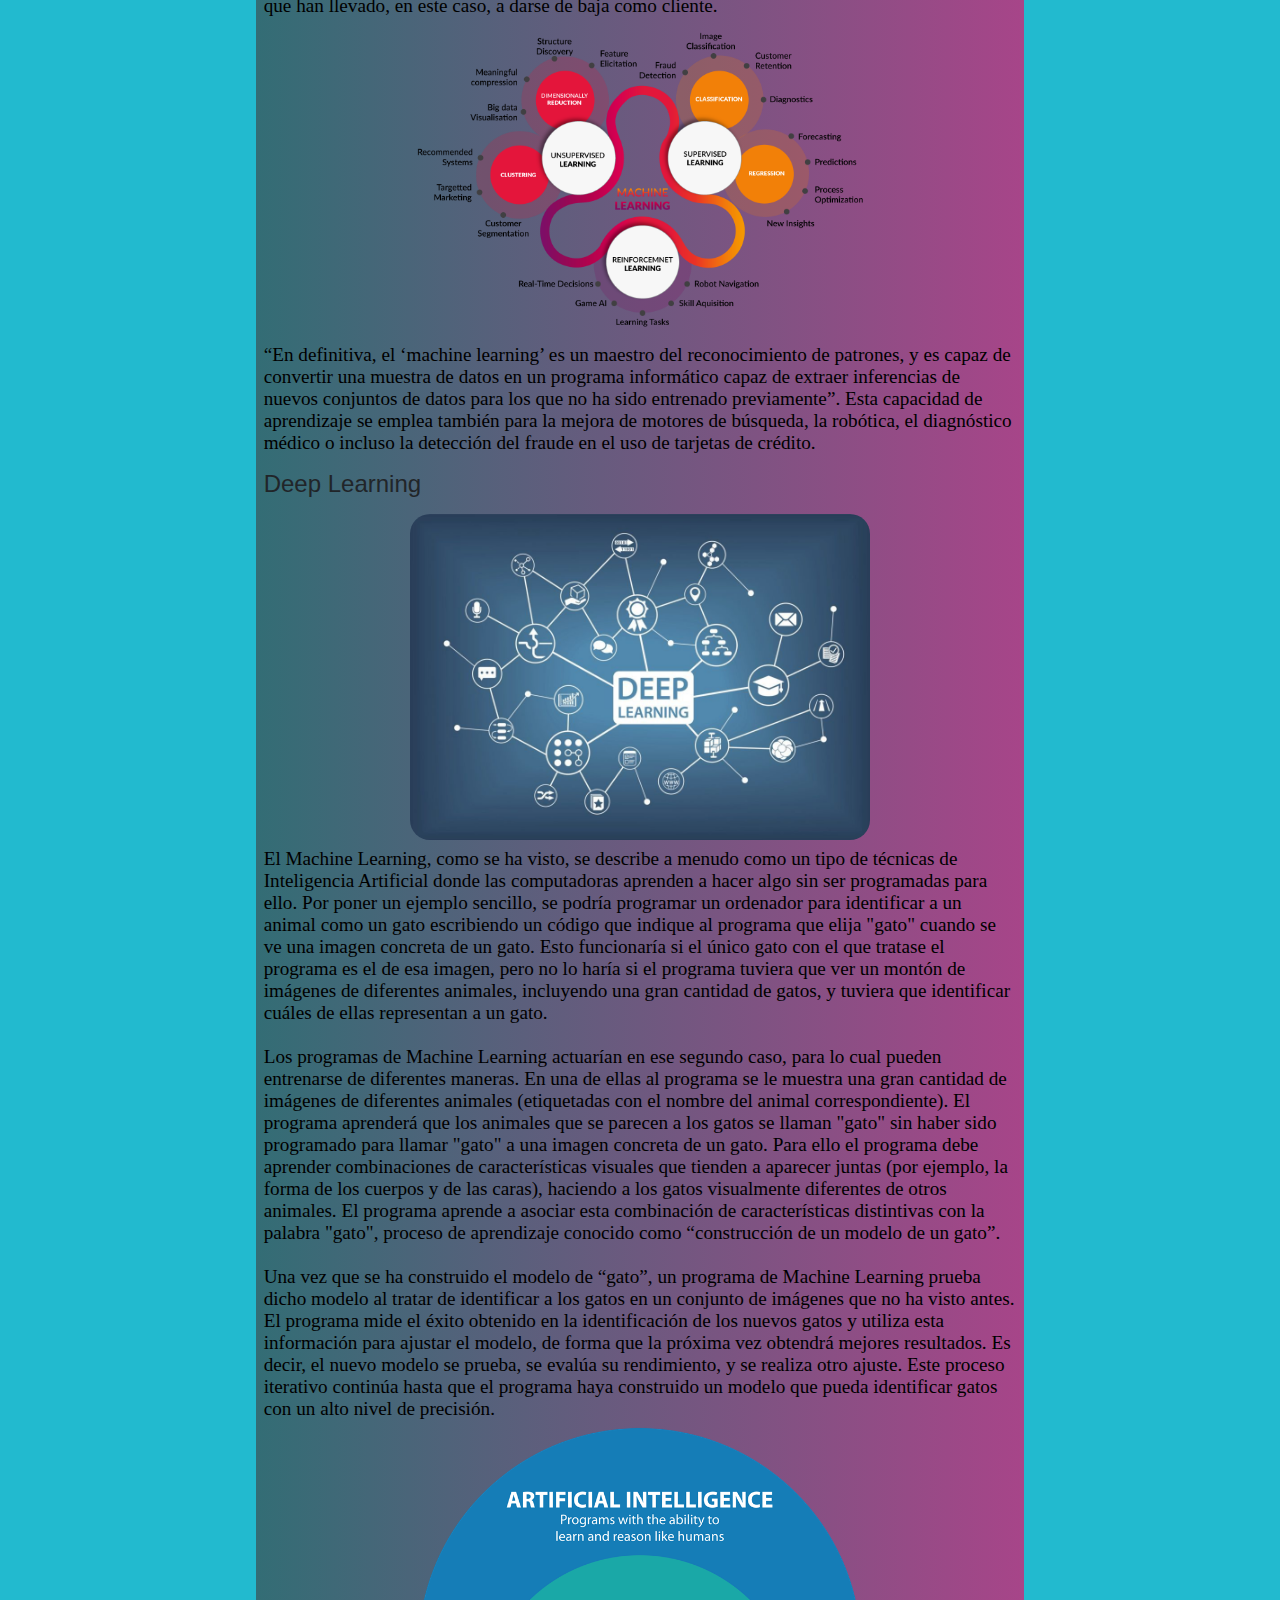
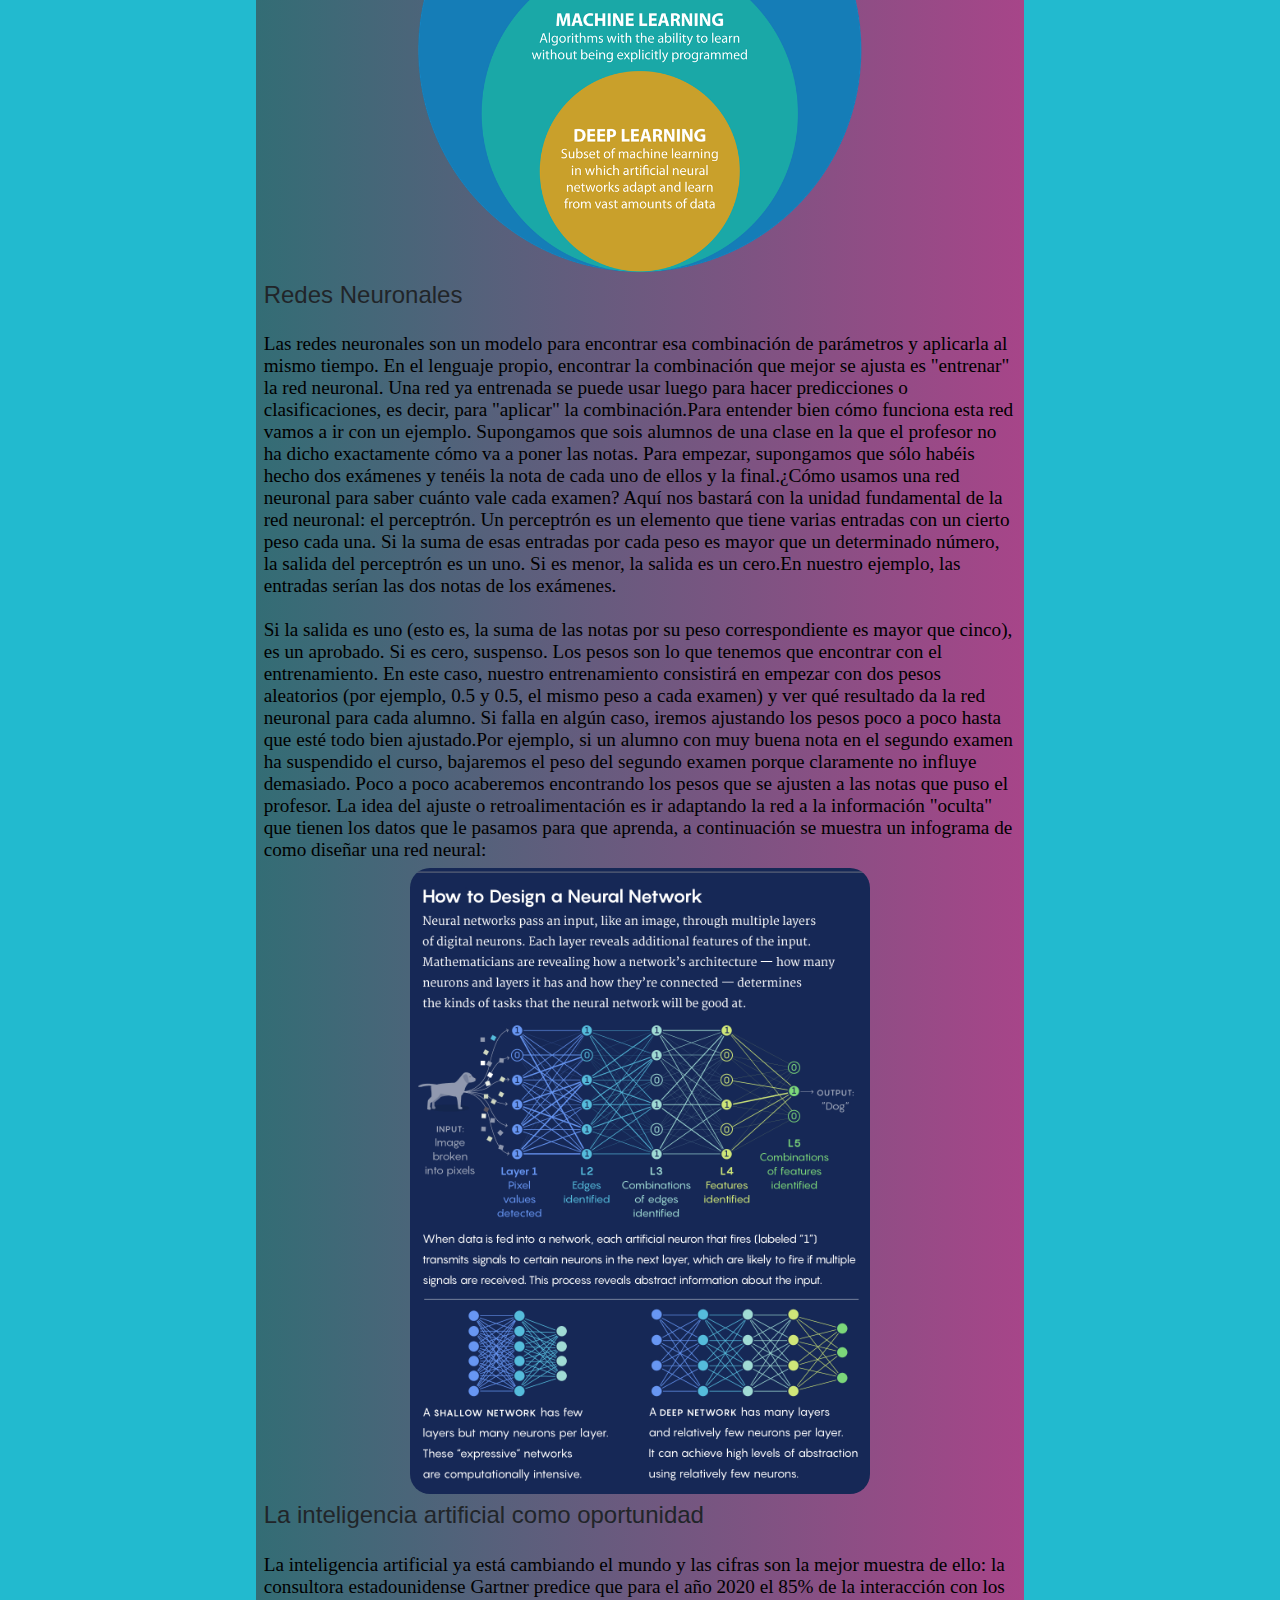
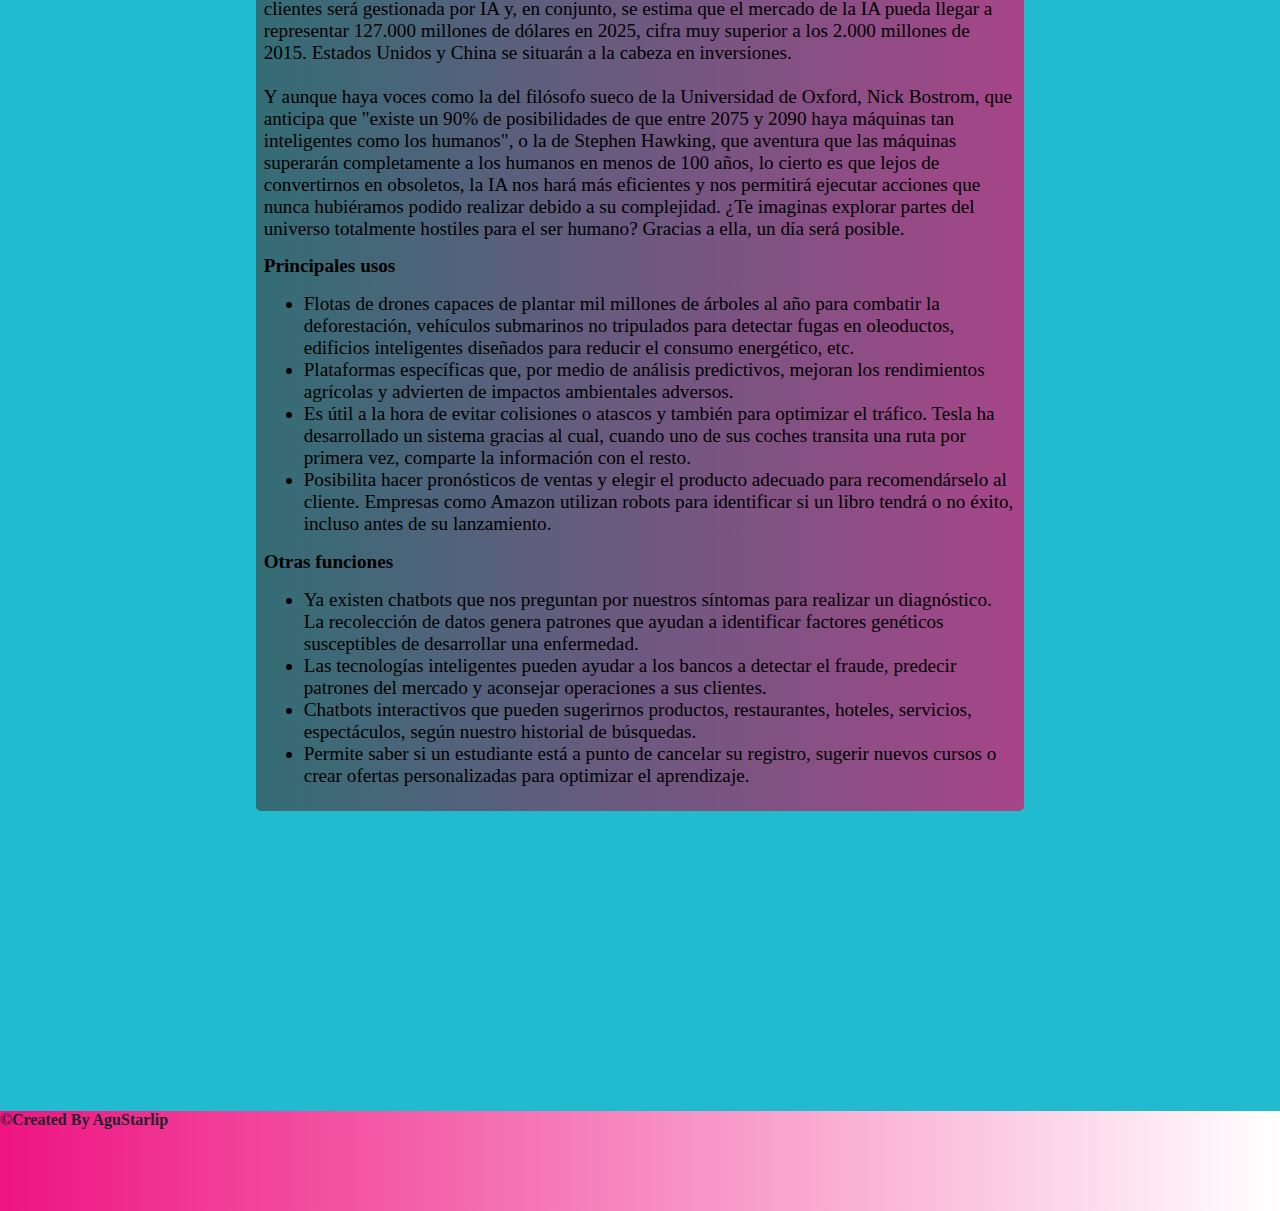
<file: sysadvanc.html>
<!DOCTYPE html>
<html lang="en">
<head>
	<meta charset="UTF-8">
	<title>QLoops</title>
	<meta name="viewport" content="width=device-width, initial-scale=1.0">
	<link rel="stylesheet" href="https://maxcdn.bootstrapcdn.com/bootstrap/4.0.0/css/bootstrap.min.css">
	<link rel="shortcut icon" type="image/x-icon" href="qloops2.ico">
	<link rel="stylesheet" href="https://cdnjs.cloudflare.com/ajax/libs/font-awesome/4.7.0/css/font-awesome.min.css">
	<link rel="stylesheet" href="Style.css">
	<link rel="stylesheet" href="textStyle.css">
</head>
<body>
	<div id="topHead">
		<div class="container-fluid">
			<div class="flex-row">
				<div class="col-lg col-sm" id="topTitle">
					<div>QLoops</div>
				</div>
				<div class="col-lg col-sm">
					<form class="search-form">
						<div>
							<input name="name" type="search" placeholder="Search here. . ."class="search-input">
						</div>	
					</form>
					<div class="refPage">
						<a href="index.html"><button type="button" class="btn btn-outline-secondary waves-effect">Home</button></a>
						<a href="qtech.html"><button type="button" class="btn btn-outline-secondary waves-effect">QTech</button></a>
						<a href="qfenom.html"><button type="button" class="btn btn-outline-secondary waves-effect">QFenomenos</button></a>
						<a href="sysadvanc.html"><button type="button" class="btn btn-outline-secondary waves-effect">Sistemas Avanzados</button></a>
					</div>
				</div>
			</div>
		</div>
	</div>
	<div class="imgFondo">
		<div class="fonColor marg" style="border-radius: 0px 0px 5px 5px">
			<h2 class="titleBody">Complejidad que simplifica la realidad</h2>
			<img class="crop" src="pictures/inteligencia-artificial.jpg" alt="IA" style="border-radius: 0%">
			<p class="textStyle">La Inteligencia Artificial (IA) es la combinación de algoritmos planteados con el propósito de crear máquinas que presenten las mismas capacidades que el ser humano. Una tecnología que todavía nos resulta lejana y misteriosa, pero que desde hace unos años está presente en nuestro día a día a todas horas.<br><br>La IA está presente en la detección facial de los móviles, en los asistentes virtuales de voz como Siri de Apple, Alexa de Amazon o Cortana de Microsoft y está integrada en nuestros dispositivos cotidianos a través de bots (abreviatura de robots) o aplicaciones para móvil, tales como: LyliEnlace, un personal shopper en versión digital; ParlaEnlace, concebida para ayudarnos con el aprendizaje de idiomas; EmsEnlace, diseñada para hacernos un poco más llevadera la ardua tarea de encontrar nuevo piso; o GyantEnlace, un asistente virtual de Facebook que emite 'diagnósticos' médicos. El objetivo de todas ellas: hacer más fácil la vida de las personas.<br><br>Los avances en IA ya están impulsando el uso del big data debido a su habilidad para procesar ingentes cantidades de datos y proporcionar ventajas comunicacionales, comerciales y empresariales que la han llevado a posicionarse como la tecnología esencial de las próximas décadas. Transporte, educación, sanidad, cultura... ningún sector se resistirá a sus encantos.</p>
			<h4 class="titleBody">Machine Learning como automatización de grandes procesos</h4>
			<p class="textStyle">Machine Learning es una disciplina científica del ámbito de la Inteligencia Artificial que crea sistemas que aprenden automáticamente. Aprender en este contexto quiere decir identificar patrones complejos en millones de datos. La máquina que realmente aprende es un algoritmo que revisa los datos y es capaz de predecir comportamientos futuros. Automáticamente, también en este contexto, implica que estos sistemas se mejoran de forma autónoma con el tiempo, sin intervención humana. Veamos cómo funciona.<br><br>Una empresa de telefonía quiere saber qué clientes están en “peligro” de darse de baja de sus servicios para hacer acciones comerciales que eviten que se vayan a la competencia. ¿Cómo puede hacerlo? La empresa tiene muchos datos de los clientes, muchísimos: antigüedad, planes contratados, consumo diario, llamadas mensuales al servicio de atención al cliente, últimos cambios de planes contratados… pero seguramente los usa solo para facturar y para hacer estadísticas. ¿Qué más puede hacer con esos datos? Se pueden usar para predecir cuándo un cliente se va a dar de baja y gestionar la mejor acción que lo evite. En pocas palabras, con Machine Learning se puede pasar de ser reactivos a ser proactivos. Los datos históricos del conjunto de los clientes, debidamente organizados y tratados en bloque, generan una base de datos que se puede explotar para predecir futuros comportamientos, favorecer aquellos que mejoran los objetivos de negocio y evitar aquellos que son perjudiciales.<br><br>Esa cantidad ingente de datos son imposibles de analizar por una persona para sacar conclusiones y menos todavía para hacer predicciones. Los algoritmos en cambio sí pueden detectar patrones de comportamiento contando con las variables que le proporcionamos y descubrir cuáles son las que han llevado, en este caso, a darse de baja como cliente.</p>
			<img class="crop3" src="pictures/ML.jpg" alt="ML">
			<p class="textStyle">“En definitiva, el ‘machine learning’ es un maestro del reconocimiento de patrones, y es capaz de convertir una muestra de datos en un programa informático capaz de extraer inferencias de nuevos conjuntos de datos para los que no ha sido entrenado previamente”. Esta capacidad de aprendizaje se emplea también para la mejora de motores de búsqueda, la robótica, el diagnóstico médico o incluso la detección del fraude en el uso de tarjetas de crédito.</p>
			<h4 class="titleBody">Deep Learning</h4>
			<img class="crop3" src="pictures/Deep-Learning-4.jpg" alt="ML">
			<p class="textStyle">El Machine Learning, como se ha visto, se describe a menudo como un tipo de técnicas de Inteligencia Artificial  donde las computadoras aprenden a hacer algo sin ser programadas para ello. Por poner un ejemplo sencillo, se podría programar un ordenador para identificar a un animal como un gato escribiendo un código que indique al programa que elija "gato" cuando se ve una imagen concreta de un gato. Esto funcionaría si el único gato con el que tratase el programa es el de esa imagen, pero no lo haría si el programa tuviera que ver un montón de imágenes de diferentes animales, incluyendo una gran cantidad de gatos, y tuviera que identificar cuáles de ellas representan a un gato.<br><br>Los programas de Machine Learning actuarían en ese segundo caso, para lo cual pueden entrenarse de diferentes maneras. En una de ellas al programa se le muestra una gran cantidad de imágenes de diferentes animales (etiquetadas con el nombre del animal correspondiente). El programa aprenderá que los animales que se parecen a los gatos se llaman "gato" sin haber sido programado para llamar "gato" a una imagen concreta de un gato. Para ello el programa debe aprender combinaciones de características visuales que tienden a aparecer juntas (por ejemplo, la forma de los cuerpos y de las caras), haciendo a los gatos visualmente diferentes de otros animales. El programa aprende a asociar esta combinación de características distintivas con la palabra "gato", proceso de aprendizaje conocido como “construcción de un modelo de un gato”.<br><br>Una vez que se ha construido el modelo de “gato”, un programa de Machine Learning prueba dicho modelo al tratar de identificar a los gatos en un conjunto de imágenes que no ha visto antes. El programa mide el éxito obtenido en la identificación de los nuevos gatos y utiliza esta información para ajustar el modelo, de forma que la próxima vez obtendrá mejores resultados. Es decir, el nuevo modelo se prueba, se evalúa su rendimiento, y se realiza otro ajuste. Este proceso iterativo continúa hasta que el programa haya construido un modelo que pueda identificar gatos con un alto nivel de precisión.</p>
			<img class="crop3" src="pictures/DL.jpg" alt="ML">
			<h4 class="titleBody">Redes Neuronales</h4>
			<p class="textStyle">Las redes neuronales son un modelo para encontrar esa combinación de parámetros y aplicarla al mismo tiempo. En el lenguaje propio, encontrar la combinación que mejor se ajusta es "entrenar" la red neuronal. Una red ya entrenada se puede usar luego para hacer predicciones o clasificaciones, es decir, para "aplicar" la combinación.Para entender bien cómo funciona esta red vamos a ir con un ejemplo. Supongamos que sois alumnos de una clase en la que el profesor no ha dicho exactamente cómo va a poner las notas. Para empezar, supongamos que sólo habéis hecho dos exámenes y tenéis la nota de cada uno de ellos y la final.¿Cómo usamos una red neuronal para saber cuánto vale cada examen? Aquí nos bastará con la unidad fundamental de la red neuronal: el perceptrón. Un perceptrón es un elemento que tiene varias entradas con un cierto peso cada una. Si la suma de esas entradas por cada peso es mayor que un determinado número, la salida del perceptrón es un uno. Si es menor, la salida es un cero.En nuestro ejemplo, las entradas serían las dos notas de los exámenes.<br><br>Si la salida es uno (esto es, la suma de las notas por su peso correspondiente es mayor que cinco), es un aprobado. Si es cero, suspenso. Los pesos son lo que tenemos que encontrar con el entrenamiento. En este caso, nuestro entrenamiento consistirá en empezar con dos pesos aleatorios (por ejemplo, 0.5 y 0.5, el mismo peso a cada examen) y ver qué resultado da la red neuronal para cada alumno. Si falla en algún caso, iremos ajustando los pesos poco a poco hasta que esté todo bien ajustado.Por ejemplo, si un alumno con muy buena nota en el segundo examen ha suspendido el curso, bajaremos el peso del segundo examen porque claramente no influye demasiado. Poco a poco acaberemos encontrando los pesos que se ajusten a las notas que puso el profesor. La idea del ajuste o retroalimentación es ir adaptando la red a la información "oculta" que tienen los datos que le pasamos para que aprenda, a continuación se muestra un infograma de como diseñar una red neural:</p>
			<img class="crop3" src="pictures/NeuralNetwok.jpg" alt="ML">
			<h4 class="titleBody">La inteligencia artificial como oportunidad</h4>
			<p class="textStyle">La inteligencia artificial ya está cambiando el mundo y las cifras son la mejor muestra de ello: la consultora estadounidense Gartner predice que para el año 2020 el 85% de la interacción con los clientes será gestionada por IA y, en conjunto, se estima que el mercado de la IA pueda llegar a representar 127.000 millones de dólares en 2025, cifra muy superior a los 2.000 millones de 2015. Estados Unidos y China se situarán a la cabeza en inversiones.<br><br>Y aunque haya voces como la del filósofo sueco de la Universidad de Oxford, Nick Bostrom, que anticipa que "existe un 90% de posibilidades de que entre 2075 y 2090 haya máquinas tan inteligentes como los humanos", o la de Stephen Hawking, que aventura que las máquinas superarán completamente a los humanos en menos de 100 años, lo cierto es que lejos de convertirnos en obsoletos, la IA nos hará más eficientes y nos permitirá ejecutar acciones que nunca hubiéramos podido realizar debido a su complejidad. ¿Te imaginas explorar partes del universo totalmente hostiles para el ser humano? Gracias a ella, un día será posible.</p>
			<div class="textStyle">
				<p>Principales usos</p>
				<ul>
				    <li>Flotas de drones capaces de plantar mil millones de árboles al año para combatir la deforestación, vehículos submarinos no tripulados para detectar fugas en oleoductos, edificios inteligentes diseñados para reducir el consumo energético, etc.</li>
				    <li>Plataformas específicas que, por medio de análisis predictivos, mejoran los rendimientos agrícolas y advierten de impactos ambientales adversos.</li>
				    <li>Es útil a la hora de evitar colisiones o atascos y también para optimizar el tráfico. Tesla ha desarrollado un sistema gracias al cual, cuando uno de sus coches transita una ruta por primera vez, comparte la información con el resto.</li>
				    <li>Posibilita hacer pronósticos de ventas y elegir el producto adecuado para recomendárselo al cliente. Empresas como Amazon utilizan robots para identificar si un libro tendrá o no éxito, incluso antes de su lanzamiento.</li>
				</ul>
				<p>Otras funciones</p>
				<ul>
				    <li>Ya existen chatbots que nos preguntan por nuestros síntomas para realizar un diagnóstico. La recolección de datos genera patrones que ayudan a identificar factores genéticos susceptibles de desarrollar una enfermedad.</li>
				    <li>Las tecnologías inteligentes pueden ayudar a los bancos a detectar el fraude, predecir patrones del mercado y aconsejar operaciones a sus clientes.</li>
				    <li>Chatbots interactivos que pueden sugerirnos productos, restaurantes, hoteles, servicios, espectáculos, según nuestro historial de búsquedas.</li>
				    <li>Permite saber si un estudiante está a punto de cancelar su registro, sugerir nuevos cursos o crear ofertas personalizadas para optimizar el aprendizaje.</li>
				</ul>
			</div>
		</div>
		<div class="opacity"></div>
	</div>
	<div id="bottomEnd" style="margin-top: 0%">
		<p>©Created By AguStarlip</p>
	</div>
</body>
</html>
</file>
<file: Style.css>
.search-form{
	width: 99%;
	margin: 0 auto;
	display: flex;
	flex-wrap: wrap;
}
.refPage{
	width: 99%;
	margin: 1% auto;
	display: flex;
	flex-wrap: wrap;
}
.crop{
	width: 100%;
	height: 500px;
	margin: auto;
	display: block;
	border-radius: 0px 0px 5px 5px;
}
.crop2{
	width: 500px;
	height: 300px;
	margin: 1%;
	display: inline-flex;
	flex-wrap: wrap;
}
.crop3{
	width: 60%;
	margin: auto;
	display: block;
	flex-wrap: wrap;
	border-radius: 20px;
}
.imgFondo{
	background-image: url('pictures/Binary-Wallpaper.jpg');
	background-position: center center;
	background-repeat: no-repeat;
	background-attachment: fixed;
	background-size: cover;
	background-color: #22BACF;
}
.imgCurv{
	float: left;
	height: 120px;
	width: 120px;
	background-repeat: no-repeat;
	background-position: 50%;
	border-radius: 50%;
	background-size: 200% auto;
	margin: 1% 1% auto;
}
.marg{
	margin: 0% 20% 0% 20%;
}
.fonColor{
	background-image: linear-gradient(to right, rgba(51, 109, 117), rgba(167, 69, 137));
	border-radius: 5px 5px 5px 5px;
}
.titleBody{
	padding: 1%;
	display: flex;
	flex-wrap: wrap;
}
.row > div {
	position: relative;
	right: auto;
	padding: 2%;
	margin-top: -1%;
}
.flex-row > div {
	position: relative;
	left: auto;
	right: 30px;
}
.opacity{
   background-color:rgb(255,0,0);
   opacity:0;
   height:300px;
}
input[type="search"] {
	background-color: #E9E9E9;
	border: 2px solid #973B2F;
	border-radius: 5px 5px 5px 5px;
	flex: 2 0 250px;
	float: left;
}
@media (max-width: 450px) {
body {
	width: 100%;
	margin: 0;
	padding: 1em 0 2em;
}
header {
	padding: 2% 5%;
}
}
#topHead {
	background-image: linear-gradient(to right, rgba(255,0,0,0), rgba(238, 20, 129));
	padding-top: 10px;
	height: 100px;
}
#bottomEnd {
	background-image: linear-gradient(to right, rgba(238, 20, 129), rgba(255,0,0,0));
	margin-top: -0.6%;
	height: 100px;
}
#topTitle {
	position: absolute;
	right: 20px;
	width: auto;
	font-family: Brush Script MT;
	font-size: 60px;
	display: flex;
	flex-wrap: wrap; 
}
#link1 {
    max-width: 400px;
    max-height: 237px;
}
#link2 {
    max-width: 400px;
    max-height: 237px;
}
html {
	background: #E9E9E9;}
figure {
    border: #c0c0c0 hidden;
    display: flex;
    flex-flow: column;
    padding: 5px;
    max-width: 410px;
    margin: auto;
}
figcaption {
    background-color: #222;
    color: #fff;
    font: italic smaller sans-serif;
    padding: 3px;
    text-align: center;
}
table {
	border: 2px solid black;
	border-collapse: collapse;
	width: 50%;
}
th, td{
	border: 1px solid black;
	padding: 5px;
	text-align: center;
}
th {
	background-image: linear-gradient(to right, rgba(255,0,0,0), rgba(153, 16, 55));
}
</file>
<file: textStyle.css>
.textStyle {
  color: black; }

.textStyle {
  padding: 1%;
  margin: auto;
  font: 120% serif;
  display: flex;
  flex-wrap: wrap; }

div p, .textStyle p {
  font: bold 100% serif; }
div ul, .textStyle ul {
  font: oblique bold serif;
  color: black; }
div p, .textStyle p {
  font: bold 100% serif; }
div ul, .textStyle ul {
  font: oblique bold serif;
  color: black; }

/*# sourceMappingURL=textStyle.css.map */
</file>
